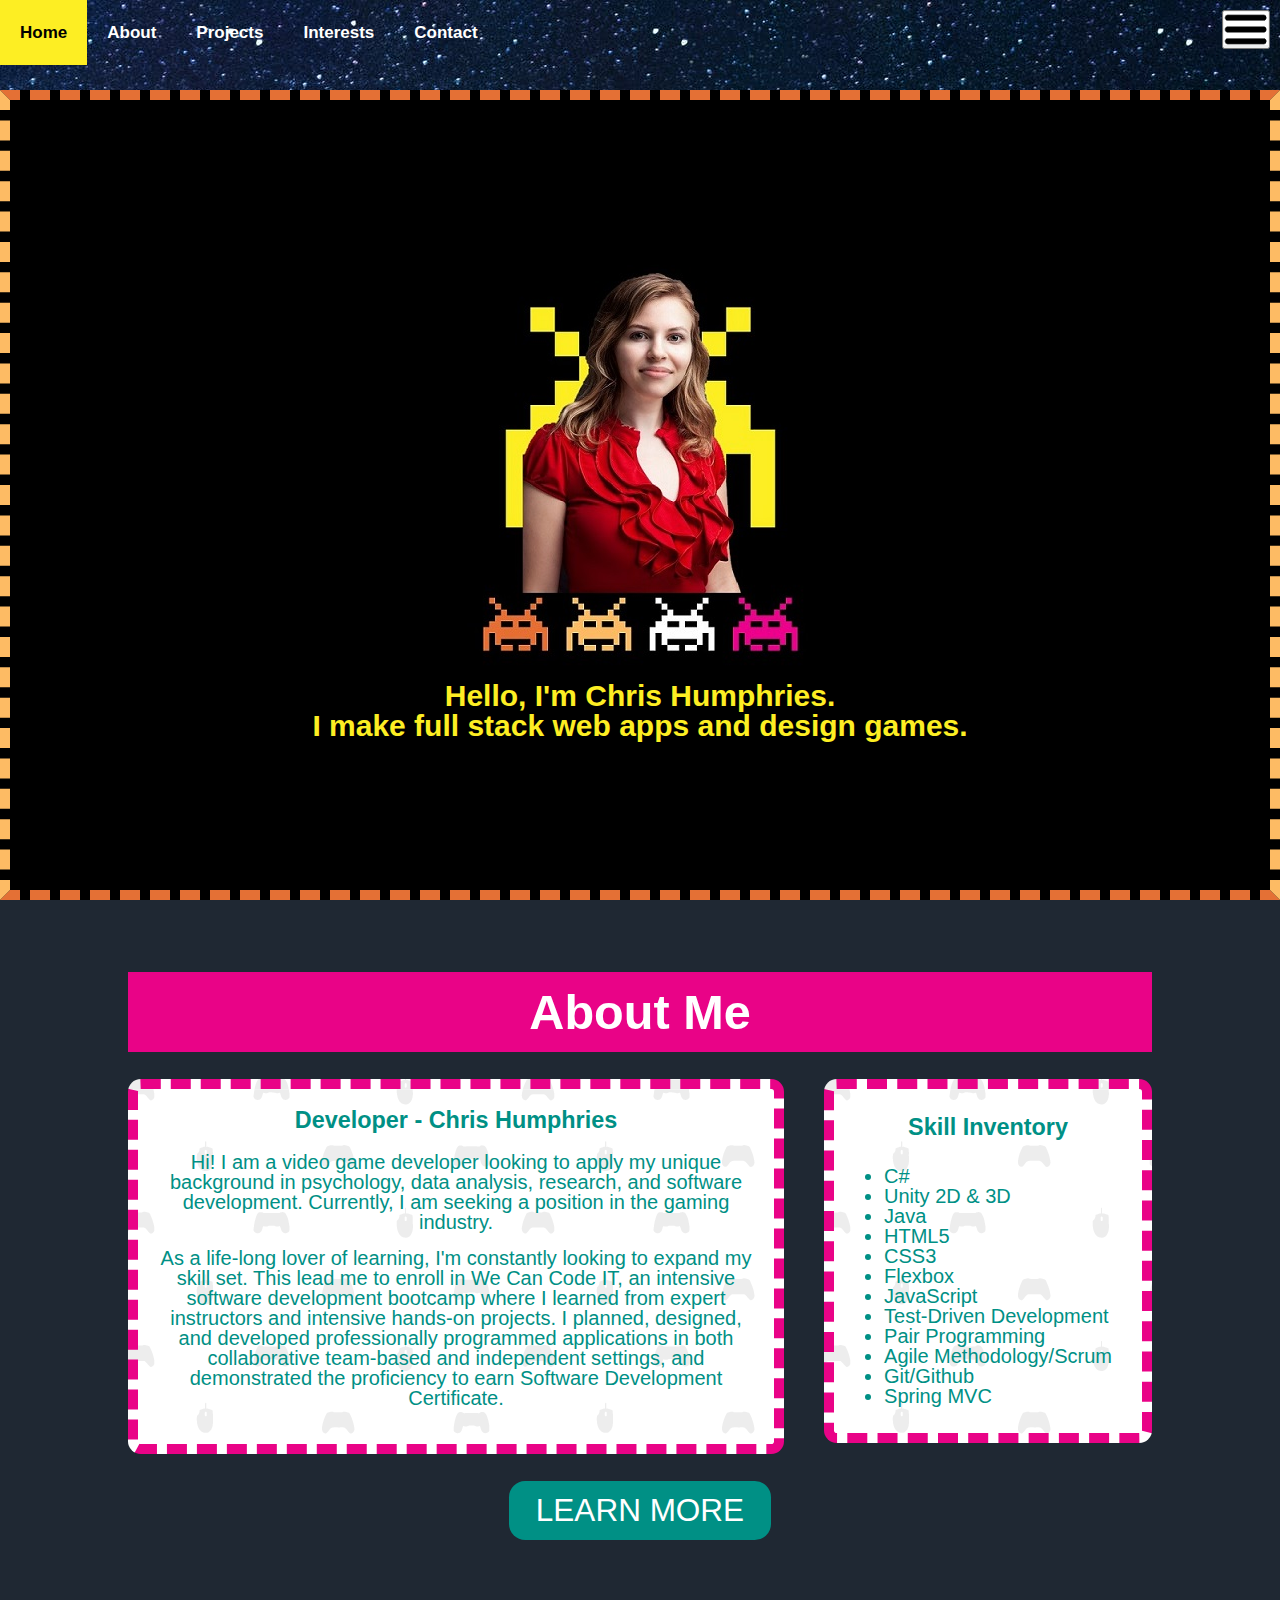
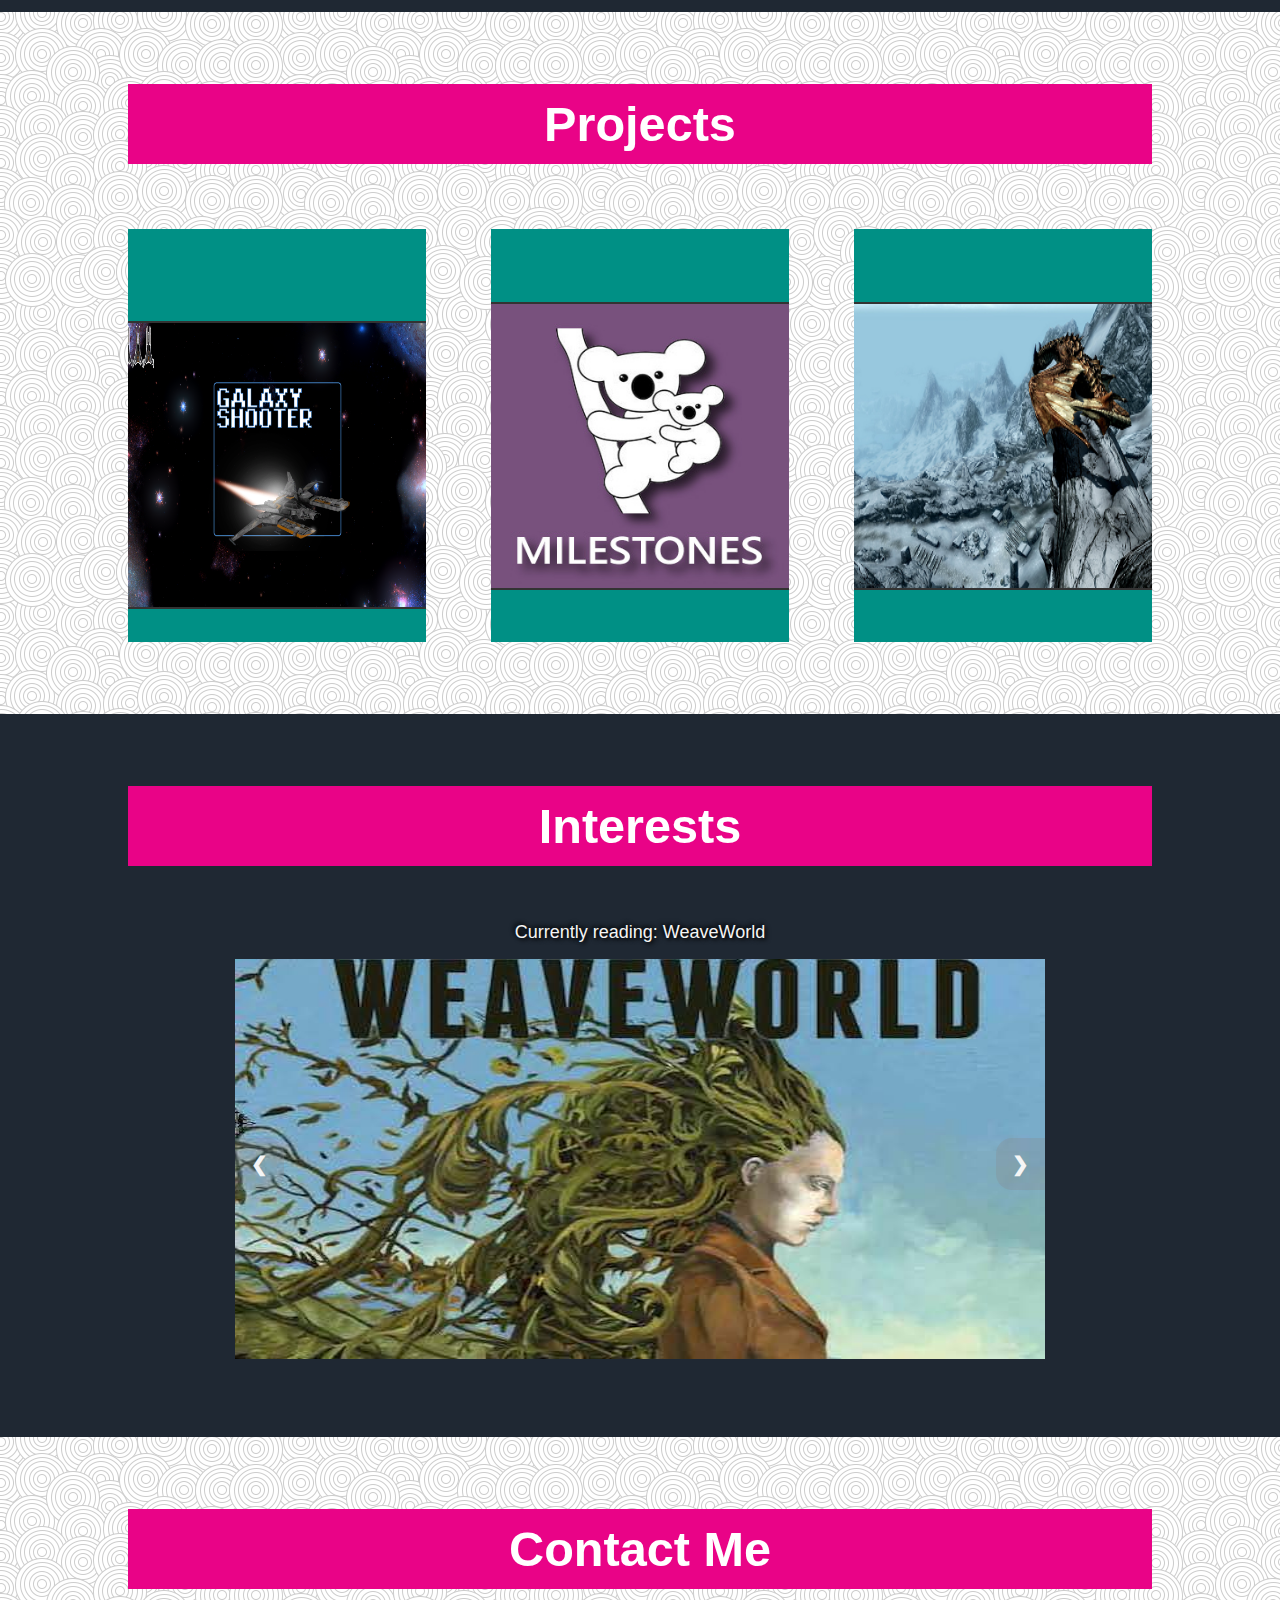
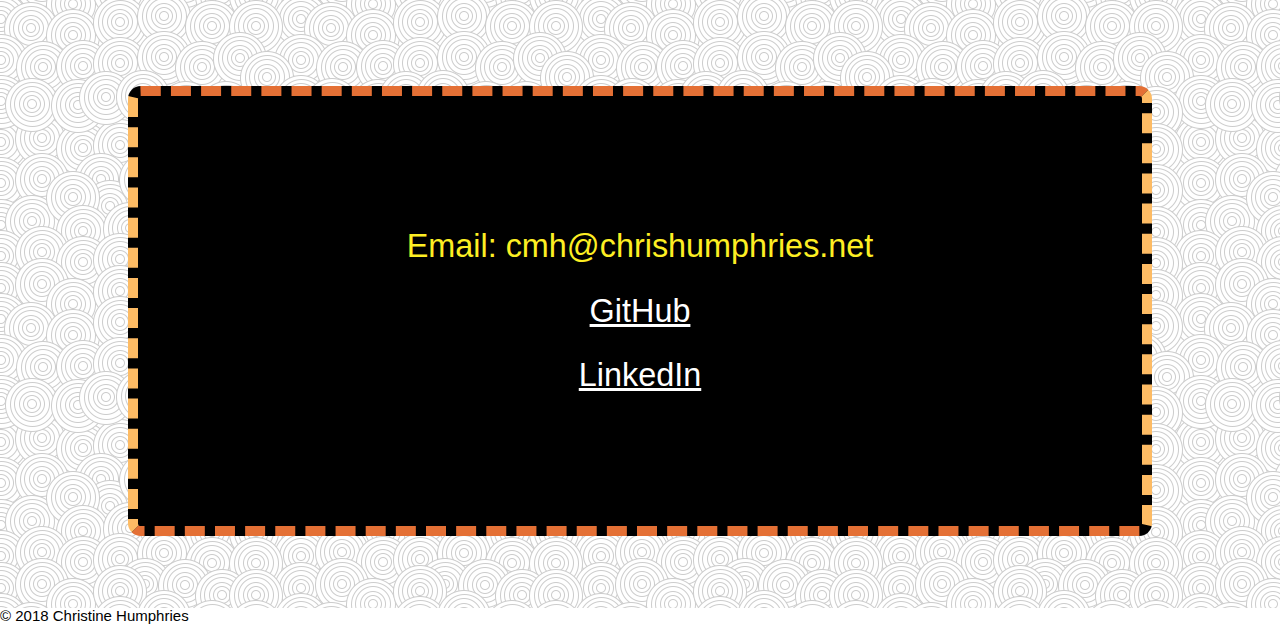
<file: index.html>
<!DOCTYPE html>
<html lang="en">

<head>

    <title>Chris Humphries Portfolio</title>

    <link rel="stylesheet" type="text/css" href="./style.css">


</head>

<body>
    <div class="container">
        <header id="home">
            <img src="webpage/headshot.jpg">
            <h1>Hello, I'm Chris Humphries.</h1>
            <h1>I make full stack web apps and design games.</h1>
        </header>

        <main>

            <section id="aboutMeSection">
                <h2>About Me</h2>
                <div id="aboutMeGrid">
                    <div id="bio">
                        <h3>Developer - Chris Humphries</h3>
                        <br>
                        <p> Hi! I am a video game developer looking to apply my unique background in
                            psychology, data
                            analysis, research, and software development. Currently, I am seeking a position in the
                            gaming
                            industry.

                        </p>
                        <p> As a life-long lover of learning, I'm constantly looking to expand my skill set. This lead
                            me to
                            enroll in We Can Code IT, an intensive software development bootcamp where I learned from
                            expert
                            instructors and intensive hands-on projects. I planned, designed, and developed
                            professionally
                            programmed applications in both collaborative team-based and independent settings, and
                            demonstrated
                            the proficiency to earn Software Development Certificate.
                        </p>
                    </div>




                    <div id="currentSkills">
                        <div id="skills">
                            <h3>Skill Inventory</h3>


                            <ul>
                                <li>C#</li>
                                <li>Unity 2D & 3D</li>
                                <li> Java</li>
                                <li> HTML5</li>
                                <li> CSS3</li>
                                <li> Flexbox</li>
                                <li> JavaScript</li>
                                <li>Test-Driven Development</li>
                                <li>Pair Programming</li>
                                <li>Agile Methodology/Scrum</li>
                                <li>Git/Github</li>
                                <li>Spring MVC</li>

                            </ul>

                        </div>
                    </div>
                </div>

                <!-- add model -->
                <div id="learnMoreButton">
                    <div id="modal-trigger">
                        <span>LEARN MORE</span>
                    </div>
                </div>
            </section>


            <section id="myProjects">
                <h2>Projects</h2>
                <div id="projects">

                    <article id="galaxy">
                        <h3>Galaxy Shooter</h3>
                        <img src="webpage/galaxy.PNG">
                        <button id="modalBtn" class="button">Learn More</button>
                        <div id="simpleModal" class="modal">
                            <div class="modal-content">
                                <div class="modal-header">
                                    <span class="closeBtn">&times;</span>
                                    <h3>Galaxy Shooter Project</h3>
                                </div>
                                <div class="modal-body">

                                    <p>A 2D Galaxy Shooter Game that implements powerups, a player life system, score
                                        tracking, and enemy AI behavior scripts. Includes animations, sound effects,
                                        and UI design.
                                    </p>
                                    <p>Techology Used:</p>

                                    <p>Unity</p>
                                    <p>C#</p>
                                    <a href="https://github.com/cmhumphries7/GalaxyShooter">View on GitHub</a>
                                </div>

                            </div>
                        </div>
                    </article>

                    <article id="milestones">
                        <h3>Milestones</h3>
                        <img src="webpage/milestones.jpg">
                        <button id="modalBtn2" class="button">Learn More</button>
                        <div id="simpleModal2" class="modal2">
                            <div class="modal-content">
                                <div class="modal-header">
                                    <span class="closeBtn2">&times;</span>
                                    <h3>Milestones</h3>
                                </div>
                                <div class="modal-body">

                                    <p>An application that connects multi-generational family members using a simple
                                        interface to share photos and statuses. Family members who are less tech-savvy
                                        can easily view images and milestones of the children they care about, without
                                        the clutter and complexity seen in other social media platforms today.</p>
                                    <p>Techology Used:</p>

                                    <p>Java</p>
                                    <p>JavaScript</p>
                                    <p>HTML</p>
                                    <p>CSS</p>

                                    <a href="https://github.com/TeamGrandpa/scrapbook">View on GitHub
                                    </a>
                                </div>

                            </div>
                        </div>
                    </article>


                    <article id="fullStack">
                        <h3>Reviews Site</h3>
                        <img src="webpage/dragon.png">
                        <button id="modalBtn3" class="button">Learn More</button>
                        <div id="simpleModal3" class="modal3">
                            <div class="modal-content">
                                <div class="modal-header">
                                    <span class="closeBtn3">&times;</span>
                                    <h3>Full-stack Reviews Site</h3>
                                </div>
                                <div class="modal-body">

                                    <p>A video game review sites that provides reviews for various categories of games.
                                    </p>
                                    <p>Techology Used:</p>
                                    <p>Java</p>
                                    <p>Spring MVC</p>
                                    <p>JPA</p>
                                    <p>Thymeleaf</p>
                                    <p>HTML</p>
                                    <p>CSS/Flexbox/Grid</p>

                                    <a href="https://github.com/cmhumphries7/full-stack-reviews-site">View on GitHub</a>
                                </div>

                            </div>
                        </div>

                    </article>

                </div>
            </section>


            <section id="interests">
                <h2>Interests</h2>


                <div class="carousel-container">
                    <div id="carousel-frame"></div>


                    <!-- wrapper for slides -->
                    <div class="carouselImages">
                        <img src="webpage/weaveworld.jpg">

                        <div class="text">Currently reading: WeaveWorld
                        </div>

                    </div>

                    <div class="carouselImages">
                        <img src="webpage/reddead.jpg">
                        <div class="text">Currently playing: Red Dead Redemption 2
                        </div>
                    </div>

                    <div class="carouselImages">
                        <img src="webpage/gamedesign.jpg">
                        <div class="text">Currently learning: Game Design
                        </div>
                    </div>

                    <a id="carousel-prev">&#10094;</a>
                    <a id="carousel-next">&#10095;</a>
                </div>

            </section>


            <section id="contacts">
                <h2>Contact Me</h2>
                <div id="contact">
                    Email: cmh@chrishumphries.net
                    <br>
                    <br>
                    <a href="https://github.com/cmhumphries7">GitHub</a>
                    <br>
                    <a href="https://www.linkedin.com/in/christine-humphries/">LinkedIn</a>
                </div>
            </section>

        </main>

        <div id="navContainer">
            <div>
                <nav id="mainNav">
                    <div id="navHome">
                        <a href="#home" class="active">Home</a>
                    </div>
                    <div id="navAboutMe">
                        <a href="#aboutMeSection">About</a>
                    </div>
                    <div id="navProjects">
                        <a href="#myProjects">Projects</a>
                    </div>
                    <div id="navInterests">
                        <a href="#interests">Interests</a>
                    </div>
                    <div id="navContact">
                        <a href="#contacts">Contact</a>
                    </div>

                </nav>
                <div id="navToggleContainer">
                    <button id="navToggleButton">
                        <img src="webpage/dropdown.png" alt="dropdown">
                    </button>
                </div>
            </div>
        </div>


        <footer>

            <p> &copy 2018 Christine Humphries </p>

        </footer>
        <div id="backdrop">
            <div id="modal">
                <div id="modalTitle">
                    <h4>Work Experience</h4>
                    <a>Close</a>
                </div>
                <div id="modal-content">
                    <p id="modalContent1">Highly motivated software developer, specializing in video game design. Fully
                        trained within an Agile
                        project framework, practical experience of coding in a full-stack environment, web design, and
                        test-driven
                        development. Graduate of We Can Code IT, an intensive software development bootcamp.
                    </p>
                    <p id="modalContent2">Previously employed as an Anti-Money Laundering Investigator, requiring
                        strong analytical skills, implementing
                        creative problem solving - often to technical challenges - and collaborating across various
                        teams
                        and departments to produce timely, well-researched risk analyses. </p>
                </div>
            </div>
        </div>



    </div>

    <script src="java/jquery-3.3.1.js"></script>
    <script src="java/script.js"></script>

</body>

</html>
</file>
<file: style.css>
*{
    font-family: arial, sans-serif;
    padding: 0;
    margin: 0;
    line-height: 1em;
    
    box-sizing: border-box;
}

:root {
    --highlightColor: #FDEE23;
    --borderColor: #E47035;
    --borderColor2: #FDBB64; 
    --headerColor: #E90387;
    --textColor: #009085;
    --sectionColor:#1F2833;
}



.container {
    font-size: 15px;
    margin-top: 10vh;
    overflow-x: hidden; 
}

body.modal-open {
    overflow: hidden;
}

header {
    background: black;
    height:90vh;
	
    color: var(--highlightColor);
    text-align: center;
    border-style: dashed;
    border-width: 10px;
    border-color: var(--borderColor) var(--borderColor2);

    display:flex;
    flex-direction: column;
    justify-content: center;
    align-items: center;
}

@media screen and (max-width: 600px) {
    .topnav a:not(:first-child) {display: none;}
    .topnav a.icon {
        float: right;
        display: block;
    }
}

@media screen and (max-width: 600px) {
    .topnav.responsive {position: relative;}
    .topnav.responsive a.icon {
      position: absolute;
      right: 0;
      top: 0;
    }
    .topnav.responsive a {
      float: none;
      display: block;
      text-align: left;
    }

}


h1 {
    color: var(--highlightColor);
    text-align: center;
}



 h2 {
     background:var(--headerColor);
    color: white;
    height: 5rem;
    width: 100vw;
    margin: 2rem auto;
    padding: 1rem 2rem;
    text-align: center;
}

p {
    margin: 0 0 1rem;
}

h3 {
    text-align: center;
    color: #000;
}

.main {
    margin-top: 30px;
}
section {
    width: 100vw;
    min-height: 60vh;
    padding-top: 8vh;
    padding-bottom: 8vh;
    font-size: 3.6vh;
}

section > * {
    max-width: 135vh;
    width: 80%;
    margin: 0 auto;
    
}

section ul {
    padding-left: 1em;
}
main section:nth-child(even) {
    background-image: url("webpage/swirl_pattern.png");
    background-repeat: repeat;
    overflow: hidden;
}

main section:nth-child(odd) {
    background: var(--sectionColor);
}



#aboutMeSection {
    display: flex;
    flex-direction: column;
    align-items: center;
}

#aboutMeGrid {
    display: grid;
    margin: 3vh 0;
    grid-column-gap: 40px;
    grid-template-columns: 2fr 1fr;
   
}

#bio, #currentSkills {
    background-image: url("webpage/gaming-pattern.png");
    background-repeat: repeat;
    overflow: hidden;
    border: 10px dashed var(--headerColor);
    color: var(--textColor);
    font-size: 20px;
    border-radius: 1vw;
    
    padding-top: 3vh;
}

#bio h3, #currentSkills h3 {
    color: var(--textColor);
}

#bio {
    grid-row-start: 1;
    grid-row-end: 3;
    text-align: center;

    padding: 1em;
   
}

#currentSkills {
    display:flex;
    justify-content: center;
    padding-bottom: 3vh;
    
}

#currentSkills h3 {
    padding-bottom: 3vh;
}


#learnMoreButton {
    display: flex;
    justify-content: center;
    align-items: center;
}

#learnMoreButton div {
    display: flex;
    justify-content: center;
    align-items: center;
    padding: 1.5vh 3vh;
    background: var(--textColor);
    border: 0;
    border-radius: 1.8vh;
    transition: 0.2s;
    cursor: pointer;
    color: white;
    font-size: 3.5vh;
}

#learnMoreButton div:hover {
    color: #fff;
    background: var(--highlightColor);
}

/* projects section */


#projects {
    display:grid;
    grid-template-columns: repeat(3, 1fr);
    grid-column-gap: 2em;
    margin-top: 2em;
}

#projects article {
    display: flex;
    flex-direction: column;
    justify-content: center;
    align-items: center;
    background: var(--textColor);
    padding: .5em .5em;

    /* position: relative; */
    overflow: hidden;
} 

#projects article img {
    width: 20rem;
    height: 18rem;
    object-fit: fill;
    border: 2px solid #333;
    opacity: 1;
}



#projects article:hover h3,
#projects article:hover button { 
    color: white;
    padding: .5em;
}

#projects article h3 {
    opacity: 0;
    top: .5em;
  }
 

  #projects article button {
    opacity: 0;
    bottom: .5em;
  }

#projects article:hover h3 {
    opacity: 1;
    top: .25em;
  }


  #projects article:hover button {
    opacity: 1;
    margin-top: 0.5em;

    padding: 1.5vh 3vh;
    background: var(--headerColor);
    border: 0;
    border-radius: 1.8vh;
    transition: 0.2s;
    cursor: pointer;
  }


#projects * {
    transition: 0.5s;
}

#projects article:hover img {
    opacity: 0.3;
} 

/* project modal */

.modal{
    display:none;
    position: fixed;
    z-index:1;
    left: 0;
    top:0;
    height: 100%;
    width:100%;
    overflow: auto;
    background-color: rgba(0,0,0,0.5);
    padding: 3vh 3vh;
    border-radius: 3vh;
    box-shadow: 0 0 5px 5px #333;
  }
 
  .modal-content{
    background-image: url("webpage/gaming-pattern.png");
    background-repeat: repeat;
    overflow: hidden;
    margin: 20% auto;
    width:50%;
    box-shadow: 0 5px 8px 0 rgba(0,0,0,0.2),0 7px 20px 0 rgba(0,0,0,0.17);
    animation-name:modalopen;
    animation-duration:1s;
  }
  
  .modal-header h2{
    margin:0;
    position: fixed;
  }
  
  .modal-header{
    background:var(--textColor);
    padding:7px;
    color:#fff;
  }
  
  .modal-body{
    padding:60px 60px;
    text-align: center;
  }


  
  
  .closeBtn{
    color:#ccc;
    float: right;
    font-size:30px;
    color:#fff;
  }
  
  .closeBtn:hover,.closeBtn:focus{
    color:#000;
    text-decoration: none;
    cursor:pointer;
  }
  
  @keyframes modalopen{
    from{ opacity: 0}
    to {opacity: 1}
  }
  
  /*controls pop up modal2 styling*/
  .modal2{
    display:none;
    position: fixed;
    z-index:1;
    left: 0;
    top:0;
    height: 100%;
    width:100%;
    overflow: auto;
    background-color: rgba(0,0,0,0.5);
    padding: 3vh 3vh;
    border-radius: 3vh;
    box-shadow: 0 0 5px 5px #333;
  }
  
  
  .closeBtn2{
    color:#ccc;
    float: right;
    font-size:30px;
    color:#fff;
  }
  
  .closeBtn2:hover,.closeBtn2:focus{
    color:#000;
    text-decoration: none;
    cursor:pointer;
  }
  
  /*controls pop up modal3 styling*/
  .modal3{
    display:none;
    position: fixed;
    z-index:1;
    left: 0;
    top:0;
    height: 100%;
    width:100%;
    overflow: auto;
    background-color: rgba(0,0,0,0.5);
    padding: 3vh 3vh;
    border-radius: 3vh;
    box-shadow: 0 0 5px 5px #333;
  }
  
  
  .closeBtn3{
    color:#ccc;
    float: right;
    font-size:30px;
    color:#fff;
  }
  
  .closeBtn3:hover,.closeBtn3:focus{
    color:#000;
    text-decoration: none;
    cursor:pointer;
  }
    
#interests {
    display: flex;
    flex-direction: column;
    align-items: center;
}

.carousel-container {
    position: relative;
    max-width: 90vh;
    width: 80%;
    margin-top: 5vh;
    padding-top: 3rem;
}

.carousel-container img {
    width: 100%;
    height: 25rem;
    object-fit: fill;
}

.carouselImages {
    display: none;
}

#carousel-prev, #carousel-next {
    cursor: pointer;
    position: absolute;
    top: 50%;
    width: auto;
    padding: 16px;
    color: whitesmoke;
    background-color: rgba(137, 140, 141, 0.3);
    font-weight: bold;
    font-size: 20px;
    transition: 0.6s ease;
    
}

#carousel-prev {
    left: 0;
    border-radius: 0 1.8vh 1.8vh 0;
}

#carousel-next {
    right: 0;
    border-radius: 1.8vh 0 0 1.8vh;
}

#carousel-prev:hover, #carousel-next:hover {
    background-color: #5BE5C6;
}

.text {
    color: whitesmoke;
    font-size: 18px;
    padding: 8px 12px;
    position: absolute;
    top: 4px;
    width: 100%;
    text-align: center;
    text-shadow: 2px 2px 4px #000, -2px -2px 4px #000;
}



#contact {
    background-color: black;
    border-style: dashed;
    border-width: 10px;
    border-color: var(--borderColor) var(--borderColor2);
    color: var(--highlightColor);
    border-radius: 1vw;
    text-align: center;
    margin-top: 3em;

    padding: 1em;
    position: relative;
    height: 50vh;
    
    display: flex;
    flex-direction: column;
    justify-content: center;
    align-items: center;
    
    overflow: hidden; 
}



#contact a {
    color:white;
}

#navContainer {
    display: grid;
    position: fixed;
    top: 0;
    height: 10vh;
    width: 100%;
    background-image: url("webpage/sky.jpeg");
    background-repeat: repeat-x;
    overflow: hidden;
}

#main-nav{
    display: block;
    justify-content: space-between;
}

#mainNav  a {
    float: left;
    display: block;
    color: white;
    text-align: center;
    padding: 24px 20px;
    text-decoration: none;
    font-weight: bold;
    font-size: 17px;
   
}

#mainNav a:hover {
    background-color: var(--highlightColor);
    color: black;
}

#navToggleContainer{
    position: fixed;
    top: 0px;
    right: 0px;
    display: flex;
    flex-direction: row-reverse;
    
}

#navToggleButton{
    margin-right: 10px;
    margin-top:10px;
} 

/* Modal */

#backdrop {
    position: fixed;
    top: 0;
    left: 0;
    width: 100vw;
    height: 100vh;
    background: rgba(0,0,0,0.7);
  
    display: none;
    align-items: center;
    justify-content: center;
}

.modal-open #backdrop {
    display: flex;
}

#modal {
    width: 50vw;
    height: 60vh;
    display: flex;
    flex-direction: column;
    background-image: url("webpage/gaming-pattern.png");
    background-repeat: repeat;
    padding: 3vh 3vh;
    border-radius: 1.8vh;
    box-shadow: 0 0 5px 5px #333;
}

#modalTitle {
    display: flex;
    justify-content: space-between;
}

#modalTitle h4 {
    font-size: 2.8vh;
}

#modalTitle button {
    display: flex;
    justify-content: center;
    align-items: center;
    background: green;
    padding: 1vh 2vh;
    border: 0;
    border-radius: 1vh;
    transition: 0.2s;
    cursor: pointer;
}


#modalTitle a {
    display: flex;
    justify-content: center;
    align-items: center;
    background: var(--textColor);
    padding: 1vh 2vh;
    border: 0;
    border-radius: 1vh;
    transition: 0.2s;
    cursor: pointer;
}

#modal a:hover {
    color: #fff;
    background: var(--highlightColor);
}

#modal-content {
    font-size: 2.8vh;
    margin-top: 5vh;
    height: 100%;
    overflow-y: auto;
}

#modal #modal-content {
    clear: both;
}
</file>
